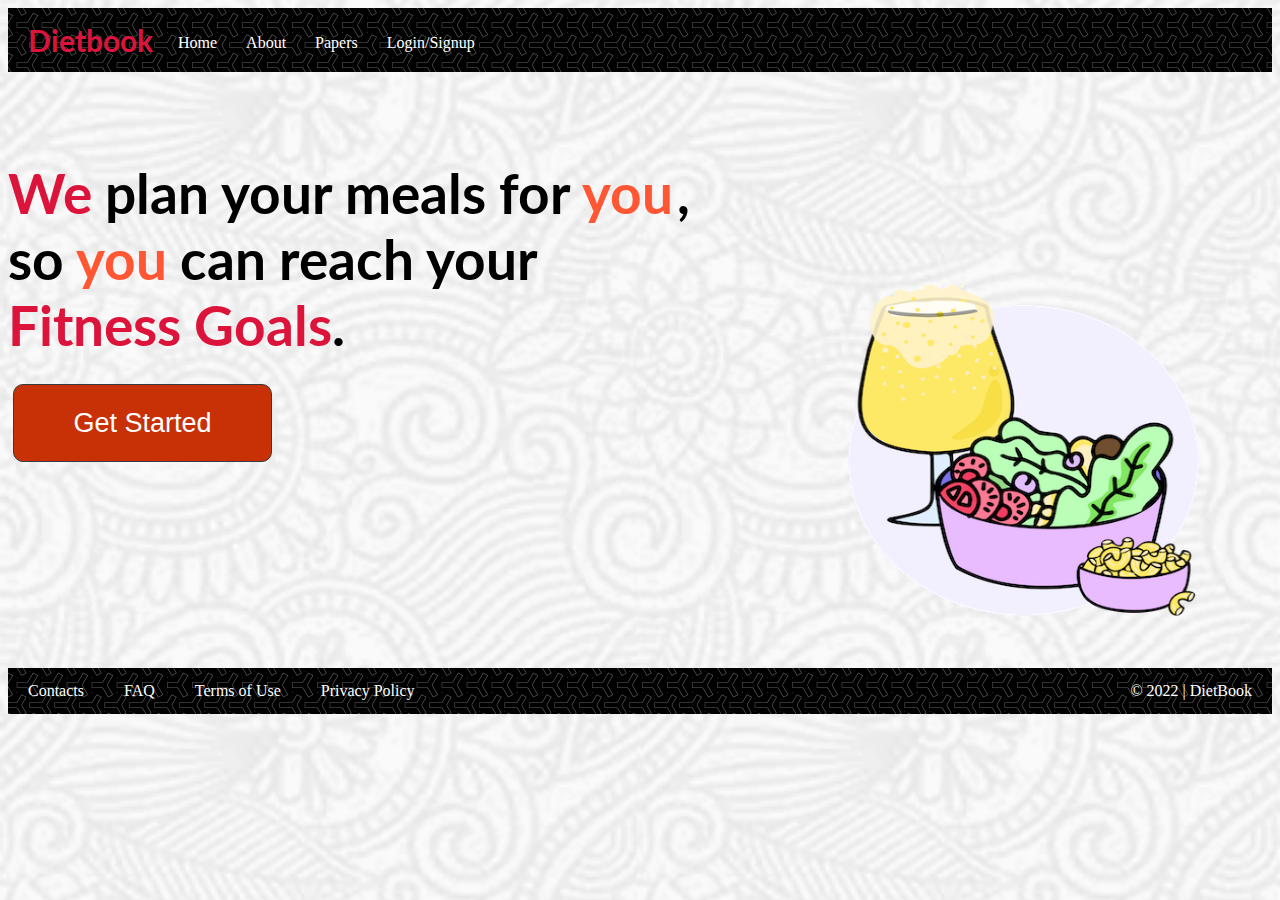
<file: index.html>
<html lang="en">
<head>
    <meta charset="UTF-8">
    <meta http-equiv="X-UA-Compatible" content="IE=edge">
    <meta name="viewport" content="width=device-width, initial-scale=1.0">
    <title>DietBook</title>
     <link rel="stylesheet" href="style.css">
    
</head>
<body>
    <div class="container-fluid">
   
    <nav class="sticky">
        <b href="index.html">Dietbook</b>
        <a class="" href="index.html">Home</a>
        <a href="about.html">About</a>
        <a href="papers.html">Papers</a>
        <a href="login.html">Login/Signup</a>
    </nav>

    <main>  
       <img src="photos/The Munchies - Bowl.png" alt="" class="photo">
        <br>
        
        
          

        <br><br><br>
         <p><span class="red">We </span> <span class="black"> plan your meals for </span> <span class="orange">you</span> <span class="black">,</span> <br>
       
        <span class="black">so </span> <span class="orange">you </span> <span class="black">can reach your</span>  <br>

        
        <span class="red">Fitness Goals</span><span class="black">.</span>  <br>
        
      <form action="process.html">
        <button class="getbtn">Get Started</button></p>
    </form>
        <br><br>
        <br><br><br>
    </main>
    <br>
    <br>
    <br>
    <br>
    <br>
    
   
 
    <footer>
        <a href="#">Contacts</a>
        <a href="#">FAQ</a>
        <a href="#">Terms of Use</a>
        <a href="#">Privacy Policy</a>
        <a class="copyright" href="#">&copy; 2022 | DietBook</a>
    </footer>
</div>



</body>
</html>
</file>
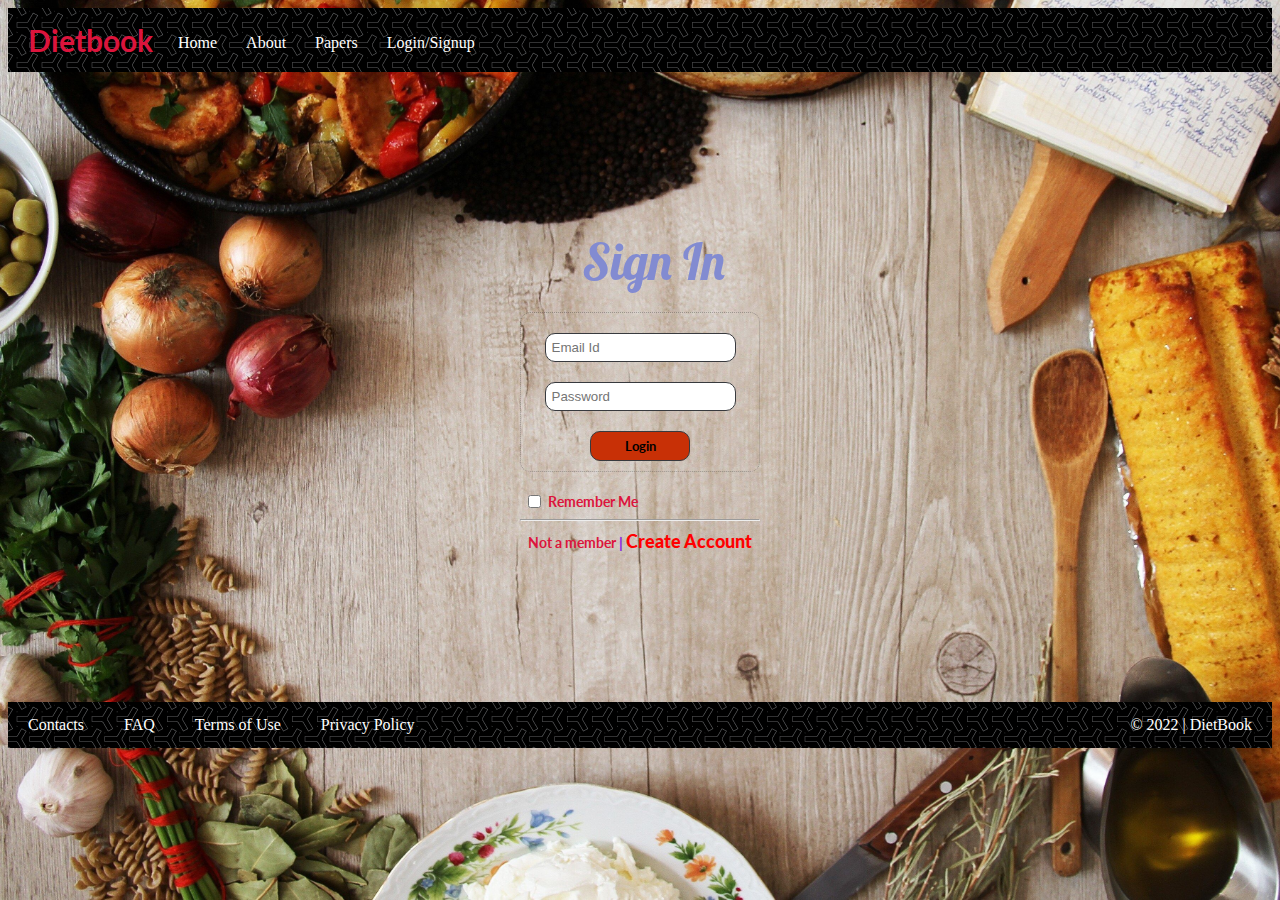
<file: login.html>
<html lang="en">
<head>
    <meta charset="UTF-8">
    <meta http-equiv="X-UA-Compatible" content="IE=edge">
    <meta name="viewport" content="width=device-width, initial-scale=1.0">
    <title>Signup</title>
    
    <style>
        @import url('https://fonts.googleapis.com/css2?family=Lato&display=swap');
        @import url('https://fonts.googleapis.com/css2?family=Lobster&family=Roboto:ital,wght@1,700&display=swap');
*{
    box-sizing: border-box;
    list-style: none;
}

body{
    background-image: url("photos/login.jpg");
    background-size: cover;
    background-repeat: no-repeat;
}       
h1{
    color: aliceblue;
}


.signin{
    position: absolute;
    top: 20%;
    left: 45.5%;
    color:#828bd1;
    font-weight: 10px;
    font-size: 50px;
    font-family: 'Lobster', cursive;

}

.container1{
    box-sizing: border-box;
    position: relative;
    top: 240px;
    width: 240px;
    height: 160px;
    border: 1px dotted #1f212348;
    border-radius: 10px;
    padding: 10px;
    font-size: 13px;
    transition-property: background;
    transition-duration: 0.5s;
    transition-timing-function: ease-in-out;
}

.container1:hover{
    background: #383a3e27;
    border: none;
    border-radius: 10px;
    box-shadow: 0 7px 7px 0 #1f212348, 0 10px 10px 0 #1f212348;
}

.box{
    outline: none;
    border: 1px solid #383a3e;
    border-radius: 10px;
    margin: 10px 5px;
    padding: 6px;
}

.box:hover{
   border: 1.2px solid rgb(231, 31, 17);
   box-shadow: 0 7px 7px 0 #1f212348, 0 10px 10px 0 #1f212348;
}

.box:focus{
    border-top: none;
    border-left: none;
    border-bottom: 3px solid rgb(231, 31, 17);
    border-right: none;
    border-radius: 5px;
    transition-duration: 0.2s;
    transition-timing-function: ease-out;
}

.loginbtn{
    width: 100px;
    height: 30px;
    color: black;
    background: rgb(200, 48, 6);
    border: 1px solid #383a3e;
    border-radius: 10px;
    margin: 10px 5px;
    cursor: pointer;
    font-weight: bold;
    font-family: 'lato';
}

.loginbtn:hover{
    background: black;
    border: 1.2px solid black;
    color: white;
    font-weight: bolder;
    box-shadow:  0 5px 5px 0 #1f212348, 0 7px 7px 0 #1f212348;
}

.container2{
    position: relative;
    top: 255px;
    width: 250px;
    height: 20px;
    padding: 5px 5px;
    font-size: 10px;
}

.check{
    position: relative;
    right: 60px;
}

.p1{
    position: relative;
    bottom: 1.5px;
    right: 58px;
    font-size: 14px;
    font-weight: bold;
    font-family: 'lato';
    color: rgba(220, 20, 60, 1);

}

.p3{
    font-weight: bold;
    text-decoration: none;
    color: black;
}

.p3:hover{
    color: red;
}

.sign{
    font-size: 18px;
    font-weight: bolder;
    font-family: 'lato';
    color: red;
}

.not{
    font-size: 14px;
    font-weight: bold;
    font-family: 'lato';
    color: rgba(220, 20, 60, 1);
}

.member{
    font-size: 14px;
    font-weight: bolder;
    font-family: 'lato';
    color: blueviolet;
}

.bar{
    position: relative;
    top: 3px;
    width: 240px;
}

nav{
    
    background: url("photos/y-so-serious.png");
    overflow: hidden;
}

nav.sticky{
    position: -webkit-sticky;
    position: sticky;
    top: 0; 
}

nav b{
    display: block;
    color: rgba(220, 20, 60, 1);
    font-family: 'lato';
    font-weight: black;
    font-size: 30px;
    padding: 14px 20px;
    float: left;
}
 
nav a{
    display: block;
    color: white;
    text-decoration: none;
    padding-left: 5px;
    padding-top: 26px;
    padding-bottom: 10px;
    padding-right: 24px;
    float: left;
}


nav a:hover{
    color: tomato;
}

footer{
    background: url("photos/y-so-serious.png");
    overflow: hidden;
    bottom: 0;
}

footer a{
    display: block;
    color: white;
    text-decoration: none;
    padding: 14px 20px;
    float: left;
}

footer a:hover{
    color: tomato;
}

.copyright{
   float: right;
}

.container-fluid {
    width: 100%;
    padding-right: var(--bs-gutter-x, 0rem);
    padding-left: var(--bs-gutter-x, 0rem);
    margin-right: auto;
    margin-left: auto;
}

</style>
</head>

<body>
    <div class="container-fluid"> 
        <nav class="sticky">
            <b href="index.html">Dietbook</b>
            <a class="" href="index.html">Home</a>
            <a href="about.html">About</a>
            <a href="papers.html">Papers</a>
            <a href="login.html">Login/Signup</a>
        </nav>
        <main>
        

   <p class="signin">Sign In</p>
   <center>
    <div class="container1">
    <input class="box" type="email" placeholder="Email Id" required>
    <br>
    <input class="box" type="password" placeholder="Password" required>
    <br>
    <button type="submit" class="loginbtn">Login</button>
    </div>
    <div class="container2">
        <input class="check" type="checkbox" required>
        <label for="check" class="p1">Remember Me</label>
        <hr class="bar">
        <p><h3><span class="not"> Not a member </span><span class="member">| </span>  <a href="signup.html" class="p3"><span class="sign">Create Account</span></a></h3></p>
        
    </div>
   </center>
</main>
<br>
       <br>
       <br>
       <br>
       <br>
       <br>
       <br>
       <br>
       <br>
       <br>
       <br>
       <br>
       <br>
       <br>
       <br>
       <br>
       <br>
       <br>
       <br>
       <br>
       <br>
       <br>
       <br>
       <br>
       <br>
<footer>
    <a href="#">Contacts</a>
    <a href="#">FAQ</a>
    <a href="#">Terms of Use</a>
    <a href="#">Privacy Policy</a>
    <a class="copyright" href="#">&copy; 2022 | DietBook</a>
</footer>
</div>


</body>
</html>
</file>
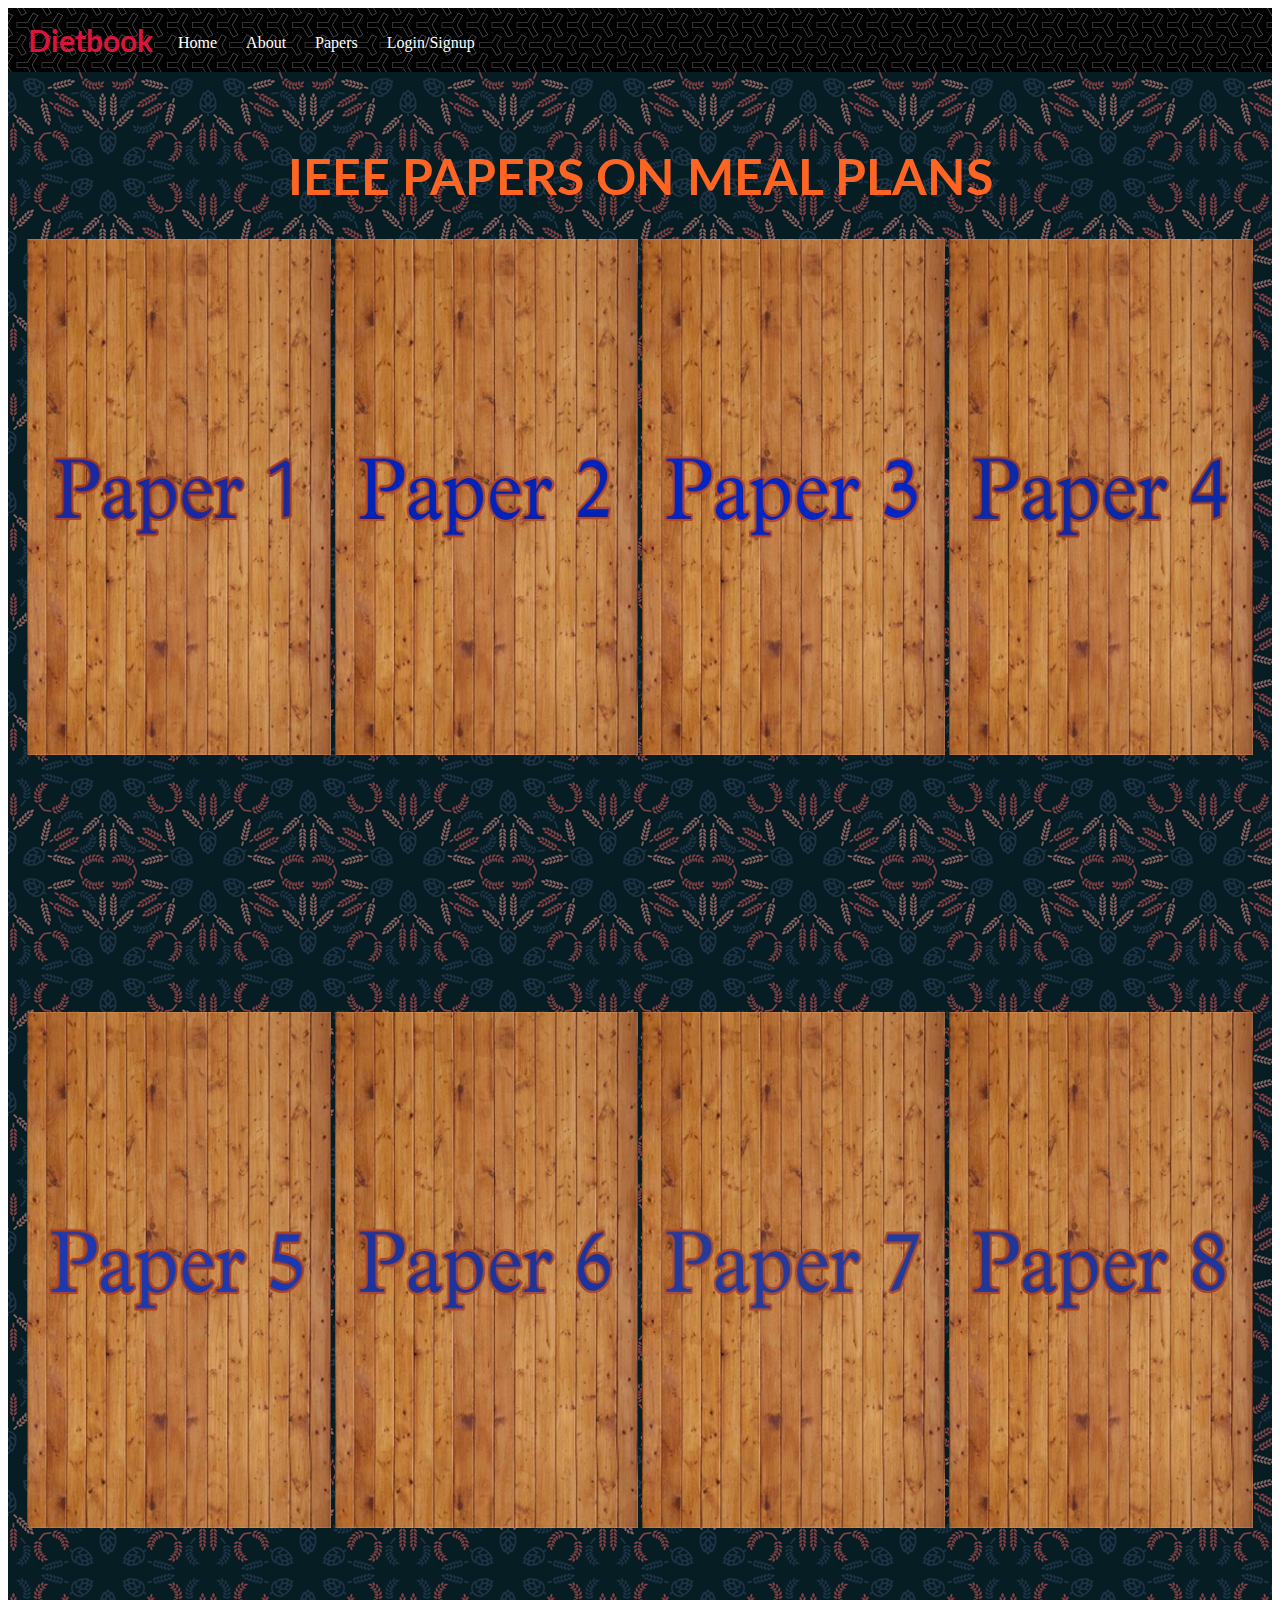
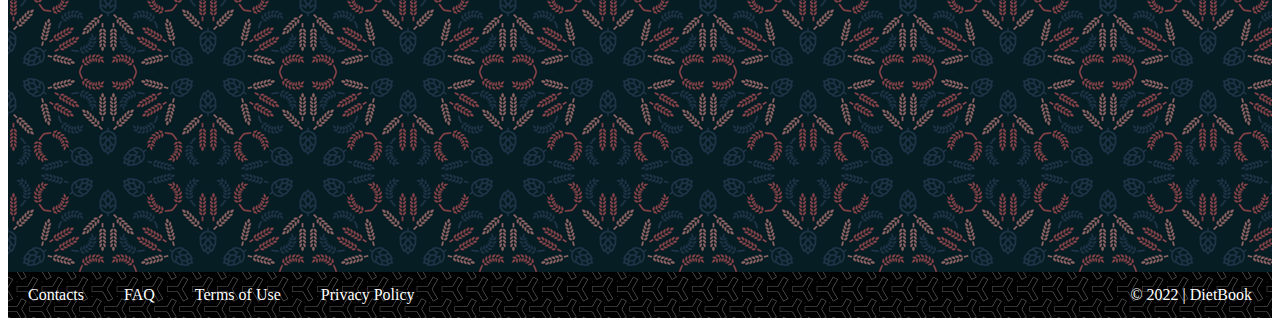
<file: papers.html>
<html lang="en">
<head>
    <meta charset="UTF-8">
    <meta http-equiv="X-UA-Compatible" content="IE=edge">
    <meta name="viewport" content="width=device-width, initial-scale=1.0">
    <title>Papers</title>
    
    <style>
        @import url('https://fonts.googleapis.com/css2?family=Lato&display=swap');
        @import url('https://fonts.googleapis.com/css2?family=Lobster&family=Roboto:ital,wght@1,700&display=swap');
        *{
    box-sizing: border-box;
    list-style: none;
}

nav{
    
    background: url("photos/y-so-serious.png");
    overflow: hidden;
}

nav.sticky{
    position: -webkit-sticky;
    position: sticky;
    top: 0; 
}

nav b{
    display: block;
    color: rgba(220, 20, 60, 1);
    font-family: 'lato';
    font-weight: black;
    font-size: 30px;
    padding: 14px 20px;
    float: left;
}
 
nav a{
    display: block;
    color: white;
    text-decoration: none;
    padding-left: 5px;
    padding-top: 26px;
    padding-bottom: 10px;
    padding-right: 24px;
    float: left;
}


nav a:hover{
    color: tomato;
}

main{
    background: url("photos/wheat.webp");
}

h1{
    font-family: 'lato';
    font-size: 50px;
    color: rgb(255, 100, 34);
}

section{
    text-align: center;
    padding-top: 40px;
    height: 100vh;
}

footer{
    background: url("photos/y-so-serious.png");
    overflow: hidden;
    bottom: 0;
}

footer a{
    display: block;
    color: white;
    text-decoration: none;
    padding: 14px 20px;
    float: left;
}

footer a:hover{
    color: tomato;
}

.copyright{
   float: right;
}

.container-fluid {
    width: 100%;
    padding-right: var(--bs-gutter-x, 0rem);
    padding-left: var(--bs-gutter-x, 0rem);
    margin-right: auto;
    margin-left: auto;
}

    </style>
</head>
<body>
    <div class="container-fluid">
    <nav class="sticky">
        <b href="index.html">Dietbook</b>
        <a class="" href="index.html">Home</a>
        <a href="about.html">About</a>
        <a href="papers.html">Papers</a>
        <a href="login.html">Login/Signup</a>
    </nav>
    <main>
        <section>
            <h1>IEEE PAPERS ON MEAL PLANS</h1>
            <a href="papers/paper 1.pdf"><img src="photos/paper 1.jpeg" alt="" width="24%" height="60%" ></a>
            <a href="papers/paper 2.pdf"><img src="photos/paper 2.jpeg" alt="" width="24%" height="60%"></a>
            <a href="papers/paper 3.pdf"><img src="photos/paper 3.jpeg" alt="" width="24%" height="60%"></a>
            <a href="papers/paper 4.pdf"><img src="photos/paper 4.jpeg" alt="" width="24%" height="60%"></a>
        </section>
        <section>
            <a href="papers/paper 5.pdf"><img src="photos/paper 5.jpeg" alt="" width="24%" height="60%"></a>
            <a href="papers/paper 6.pdf"><img src="photos/paper 6.jpeg" alt="" width="24%" height="60%"></a>
            <a href="papers/paper 7.pdf"><img src="photos/paper 7.jpeg" alt="" width="24%" height="60%"></a>
            <a href="papers/paper 8.pdf"><img src="photos/paper 8.jpeg" alt="" width="24%" height="60%"></a>
    </main>
    <footer>
        <a href="#">Contacts</a>
        <a href="#">FAQ</a>
        <a href="#">Terms of Use</a>
        <a href="#">Privacy Policy</a>
        <a class="copyright" href="#">&copy; 2022 | DietBook</a>
    </footer>
</div>
</body>
</html>
</file>
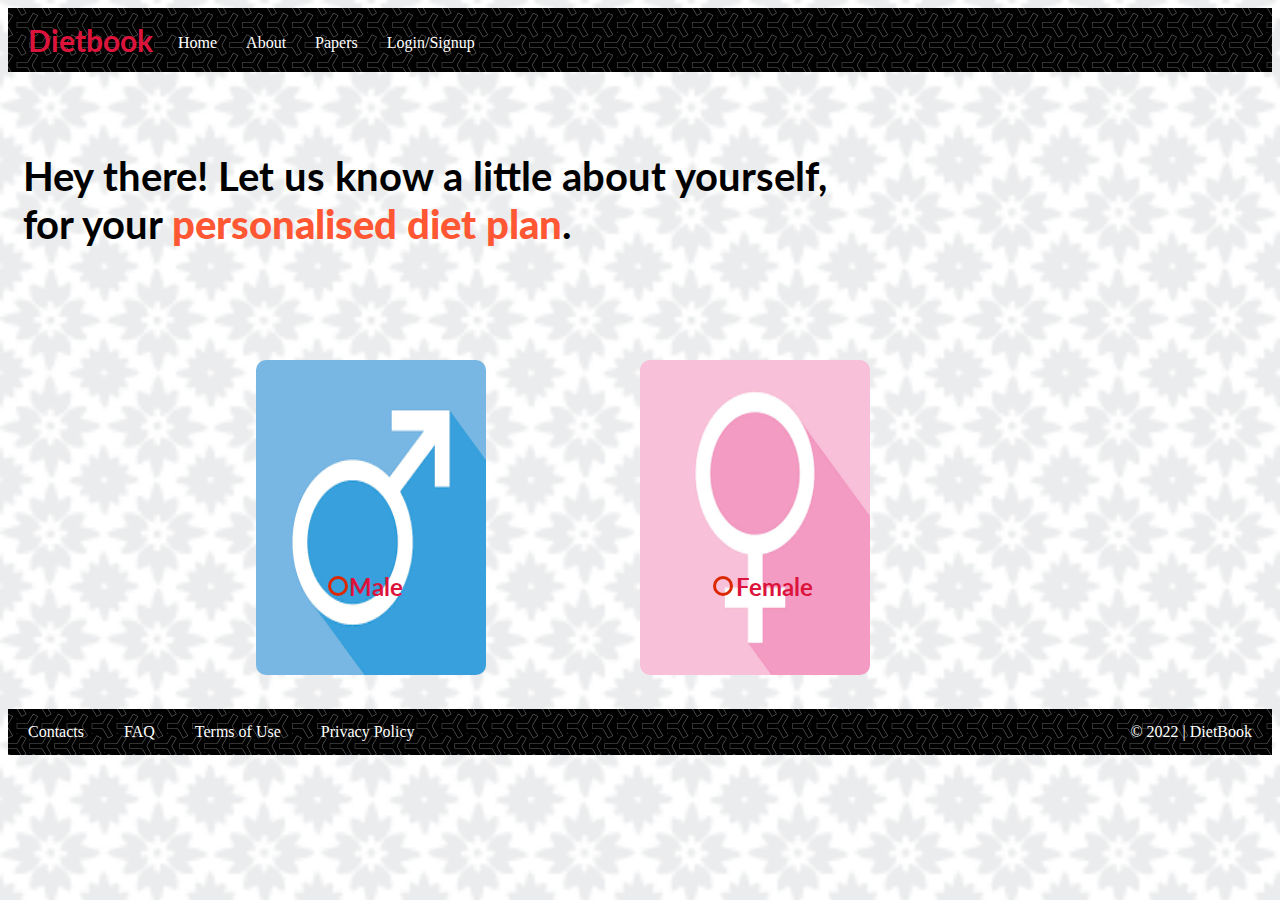
<file: process.html>
<html lang="en">
<head>
    <meta charset="UTF-8">
    <meta http-equiv="X-UA-Compatible" content="IE=edge">
    <meta name="viewport" content="width=device-width, initial-scale=1.0">
    <title>Process</title>

  <style>
@import url('https://fonts.googleapis.com/css2?family=Lato&display=swap');    

*{
    box-sizing: border-box;
    list-style: none;
}
    body{
    background-image: url("photos/moroccan-flower.png");
    background-size: cover;
    background-repeat: no-repeat;
   
}

nav{
    
    background: url("photos/y-so-serious.png");
    overflow: hidden;
}

nav.sticky{
    position: -webkit-sticky;
    position: sticky;
    top: 0; 
}


nav b{
    display: block;
    color: rgba(220, 20, 60, 1);
    font-family: 'lato';
    font-weight: black;
    font-size: 30px;
    padding: 14px 20px;
    float: left;
}
 
nav a{
    display: block;
    color: white;
    text-decoration: none;
    padding-left: 5px;
    padding-top: 26px;
    padding-bottom: 10px;
    padding-right: 24px;
    float: left;
}

nav a:hover{
    color: tomato;
}

.male{
    position: absolute;
   
    left: 20%;
    top: 40%;
    width: 18%;
    height: 35%;
    border-radius: 10px;
}  

.female{
    position: absolute;
   
    
    left: 50%;
    top: 40%;
    width: 18%;
    height: 35%;
    border-radius: 10px;
}  

div.greet{
  margin-top: 80px;
  margin-left: 15px;
  font-size: 40px;
  font-family: "lato";
  font-weight: bold;
  color:  black;
}

div span.orange{
    font-size: 40px;
    font-family: 'lato';
    font-weight: bolder;
    color: rgba(255, 87, 51, 1);
}

footer{
   
    background: black;
    overflow: hidden;
}
footer{
    background: url("photos/y-so-serious.png");
    overflow: hidden;
    bottom: 0;
}

footer a{
    display: block;
    color: white;
    text-decoration: none;
    padding: 14px 20px;
    float: left;
}

footer a:hover{
    color: tomato;
}

.copyright{
   float: right;
}


.container-fluid {
    width: 100%;
    padding-right: var(--bs-gutter-x, 0rem);
    padding-left: var(--bs-gutter-x, 0rem);
    margin-right: auto;
    margin-left: auto;
}

.container-fluid {
    width: 100%;
    padding-right: var(--bs-gutter-x, 0rem);
    padding-left: var(--bs-gutter-x, 0rem);
    margin-right: auto;
    margin-left: auto;
}
  
.radio1{
    position: relative;
    font-size: 24px;
    font-weight: bold;
    font-family: 'lato';
    text-transform: capitalize;
    display: inline-block;
    vertical-align: middle;
    color: rgba(220, 20, 60, 1);
    left: 27%;
    top: 78%;
    cursor: pointer;
}

.radio2{
    position: relative;
    font-size: 24px;
    font-weight: bold;
    font-family: 'lato';
    text-transform: capitalize;
    display: inline-block;
    vertical-align: middle;
    color: rgba(220, 20, 60, 1);
    left: 53%;
    top: 78%;
    cursor: pointer;
}

.radio1 input[type="radio"]{
  display: none;
}

.radio2 input[type="radio"]{
  display: none;
}

.radio1 span{
  height: 20px;
  width: 20px;
  border-radius: 50%;
  border: 3px solid rgb(220, 40, 0);
  display: block;
  position: absolute;
  right: 55px;
  top: 4px;
}

.radio2 span{
  height: 20px;
  width: 20px;
  border-radius: 50%;
  border: 3px solid rgb(220, 40, 0);
  display: block;
  position: absolute;
  right: 80px;
  top: 4px;
}

.radio1 span::after{
  content: "";
  height: 10px;
  width: 10px;
  background: rgba(255, 87, 51, 1);
  display: block;
  position: absolute;
  left: 50%;
  top: 50%;
  transform: translate(-50%,-50%) scale(0);
  border-radius: 50%;
  transition: 300ms ease-in-out 0s;
}

.radio2 span::after{
  content: "";
  height: 10px;
  width: 10px;
  background: rgba(255, 87, 51, 1);
  display: block;
  position: absolute;
  left: 50%;
  top: 50%;
  transform: translate(-50%,-50%) scale(0);
  border-radius: 50%;
  transition: 300ms ease-in-out 0s;
}

.radio1 input[type="radio"]:checked ~ span::after{
  transform: translate(-50%,-50%) scale(1);
}

.radio2 input[type="radio"]:checked ~ span::after{
  transform: translate(-50%,-50%) scale(1);
}

  </style>
</head>
<body>
      <div class="container-fluid">
   
       
        <nav class="sticky">      
        <b href="index.html">Dietbook</b>
        <a href="index.html">Home</a>
        <a href="about.html">About</a>
        <a href="papers.html">Papers</a>
        <a href="login.html">Login/Signup</a>
    </nav>
     <main>
      <section>
      <div class="greet">
      Hey there! Let us know a little about yourself,<br> 
      for your <span class="orange">personalised diet plan</span>.
      </div>
    
      <img class="male" src="photos/male.png">
      <img class="female" src="photos/female.png">
     <br>
     <br>
     <br>
     <br>
     <br>
     <br>
     <br>
     <br>
     <br>
     <br>
     <br>
     <br>
     <br>
     <br>
     <br>
     <br>
     <br>
     <br>
     
     <div class="radio">
      <label class="radio1">
        <input type="radio" value="male" name="gender">male
        <span></span>
      </label>
      <label class="radio2">
        <input type="radio" value="female" name="gender">female
        <span></span>
      </label>
     </div>
   
    </section>
  </main>
  <br>
  <br>
  <br>
  <br>
  <br>
  <br>
   
    
     
  <footer>
  <a href="#">Contacts</a>
  <a href="#">FAQ</a>
  <a href="#">Terms of Use</a>
  <a href="#">Privacy Policy</a>
  <a class="copyright" href="#">&copy; 2022 | DietBook</a>
</footer>
</div> 
</body>
</html>
</file>
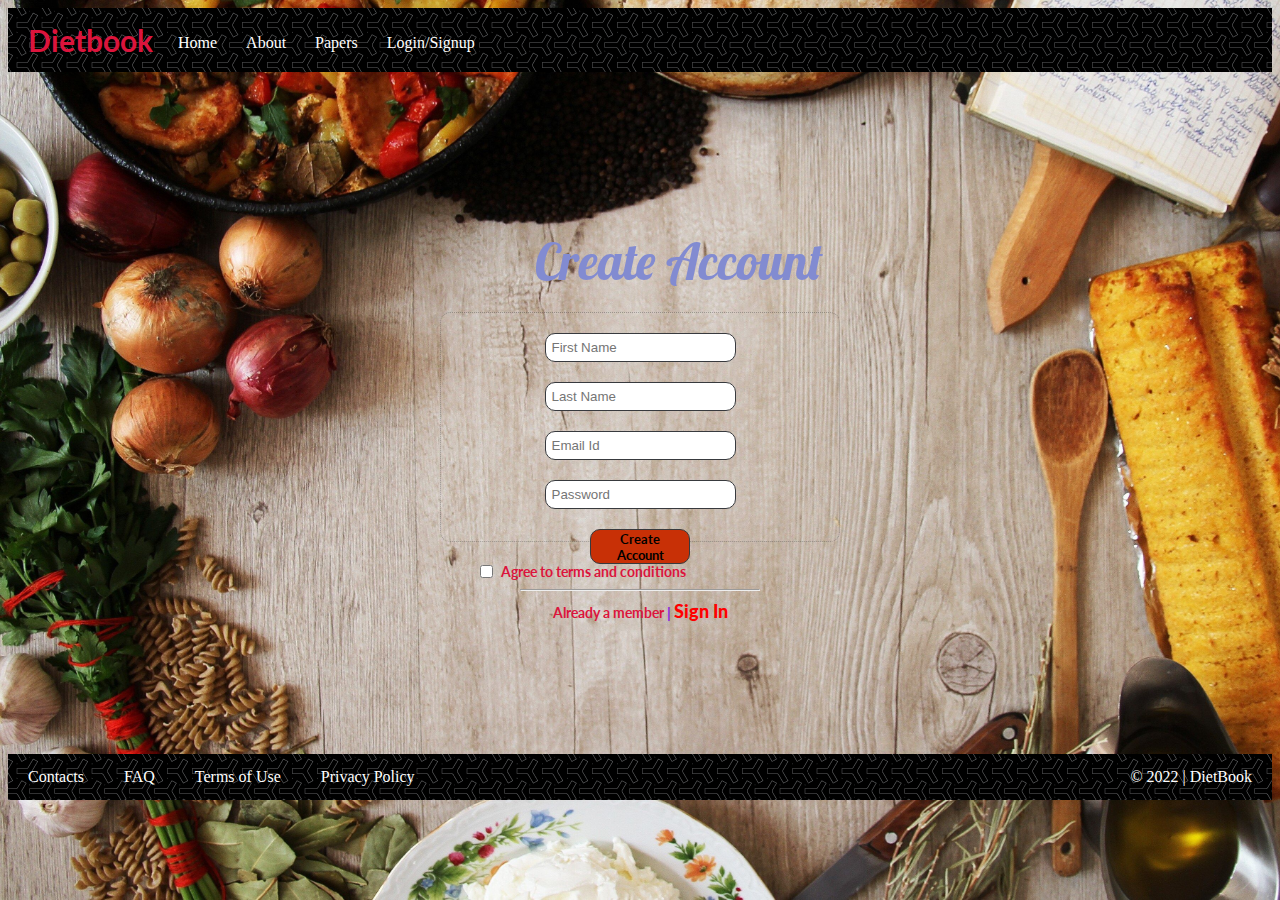
<file: signup.html>
<html lang="en">
<head>
    <meta charset="UTF-8">
    <meta http-equiv="X-UA-Compatible" content="IE=edge">
    <meta name="viewport" content="width=device-width, initial-scale=1.0">
    <title>Signup</title>
    
    <style>
        @import url('https://fonts.googleapis.com/css2?family=Lato&display=swap');
        @import url('https://fonts.googleapis.com/css2?family=Lobster&family=Roboto:ital,wght@1,700&display=swap');
*{
    box-sizing: border-box;
    list-style: none;
}

body{
    background-image: url("photos/login.jpg");
    background-size: cover;
    background-repeat: no-repeat;
}       



nav{
    
    background: url("photos/y-so-serious.png");
    overflow: hidden;
}

nav.sticky{
    position: -webkit-sticky;
    position: sticky;
    top: 0; 
}

nav b{
    display: block;
    color: rgba(220, 20, 60, 1);
    font-family: 'lato';
    font-weight: black;
    font-size: 30px;
    padding: 14px 20px;
    float: left;
}
 
nav a{
    display: block;
    color: white;
    text-decoration: none;
    padding-left: 5px;
    padding-top: 26px;
    padding-bottom: 10px;
    padding-right: 24px;
    float: left;
}


nav a:hover{
    color: tomato;
}

.signin{
    position: absolute;
    top: 20%;
    left: 41.8%;
    color:#828bd1;
    font-weight: 10px;
    font-size: 50px;
    font-family: 'Lobster', cursive;

}

.container1{
    box-sizing: border-box;
    position: relative;
    top: 240px;
    width: 400px;
    height: 230px;
    border: 1px dotted #1f212348;
    border-radius: 10px;
    padding: 10px;
    font-size: 13px;
    transition-property: background;
    transition-duration: 0.5s;
    transition-timing-function: ease-in-out;
}

.container1:hover{
    background: #383a3e27;
    border: none;
    border-radius: 10px;
    box-shadow: 0 7px 7px 0 #1f212348, 0 10px 10px 0 #1f212348;
}

.box{
    outline: none;
    border: 1px solid #383a3e;
    border-radius: 10px;
    margin: 10px 5px;
    padding: 6px;
}

.box:hover{
   border: 1.2px solid rgb(231, 31, 17);
   box-shadow: 0 7px 7px 0 #1f212348, 0 10px 10px 0 #1f212348;
}

.box:focus{
    border-top: none;
    border-left: none;
    border-bottom: 3px solid rgb(231, 31, 17);
    border-right: none;
    border-radius: 5px;
    transition-duration: 0.2s;
    transition-timing-function: ease-out;
}

.loginbtn{
    width: 100px;
    height: 35px;
    color: black;
    background: rgb(200, 48, 6);
    border: 1px solid #383a3e;
    border-radius: 10px;
    margin: 10px 5px;
    cursor: pointer;
    font-weight: bold;
    font-family: 'lato';
}

.loginbtn:hover{
    background: black;
    border-bottom: 1.2px solid black;
    color: white;
    font-weight: bolder;
    box-shadow:  0 5px 5px 0 #1f212348, 0 7px 7px 0 #1f212348;
}

.container2{
    position: relative;
    top: 255px;
    width: 250px;
    height: 20px;
    padding: 5px 5px;
    font-size: 10px;
}

.check{
    position: relative;
    right: 60px;
}

.p1{
    position: relative;
    bottom: 1.5px;
    right: 58px;
    font-size: 14px;
    font-weight: bold;
    font-family: 'lato';
    color: rgba(220, 20, 60, 1);

}

.p3{
    font-weight: bold;
    text-decoration: none;
    color: black;
}

.p3:hover{
    color: red;
}

.bar{
    position: relative;
    top: 3px;
    width: 240px;
}


footer{
    background: url("photos/y-so-serious.png");
    overflow: hidden;
    bottom: 0;
}

footer a{
    display: block;
    color: white;
    text-decoration: none;
    padding: 14px 20px;
    float: left;
}

footer a:hover{
    color: tomato;
}

.copyright{
   float: right;
}

.container-fluid {
    width: 100%;
    padding-right: var(--bs-gutter-x, 0rem);
    padding-left: var(--bs-gutter-x, 0rem);
    margin-right: auto;
    margin-left: auto;
}

.sign{
    font-size: 18px;
    font-weight: bolder;
    font-family: 'lato';
    color: red;
}

.not{
    font-size: 14px;
    font-weight: bold;
    font-family: 'lato';
    color: rgba(220, 20, 60, 1);
}

.member{
    font-size: 14px;
    font-weight: bolder;
    font-family: 'lato';
    color: blueviolet;
}

    </style>
</head>
<body>
    <div class="container-fluid">
        <nav class="sticky">
            <b href="index.html">Dietbook</b>
            <a class="" href="index.html">Home</a>
            <a href="about.html">About</a>
            <a href="papers.html">Papers</a>
            <a href="login.html">Login/Signup</a>
        </nav>
        
        <main>
            <p class="signin">Create Account</p>
    <center>
    <div class="container1">
    <input class="box" type="text" placeholder="First Name" required>
    <input class="box" type="text" placeholder="Last Name" required>
    <br>
    <input class="box" type="email" placeholder="Email Id" required>
    <br>
    <input class="box" type="password" placeholder="Password" required>
    <br>
    <button type="submit" class="loginbtn">Create Account</button>
    </div>
    <div class="container2">
        <input class="check" type="checkbox" required>
        <label for="check" class="p1">Agree to terms and conditions</label>
        <hr class="bar">
        <p><h3><span class="not">Already a member </span><span class="member">| </span> <a href="login.html" class="p3"><span class="sign">Sign In</span></a></h3></p>
        
    </div>
   </center>

        </main>
        <br>
       <br>
       <br>
       <br>
       <br>
       <br>
       <br>
       <br>
       <br>
       <br>
       <br>
       <br>
       <br>
       <br>
       <br>
       <br>
       <br>
       <br>
       <br>
       <br>
       <br>
       <br>
       <br>
       <br>

        <footer>
            <a href="#">Contacts</a>
            <a href="#">FAQ</a>
            <a href="#">Terms of Use</a>
            <a href="#">Privacy Policy</a>
            <a class="copyright" href="#">&copy; 2022 | DietBook</a>
        </footer>

   
</div>
</body>
</html>
</file>
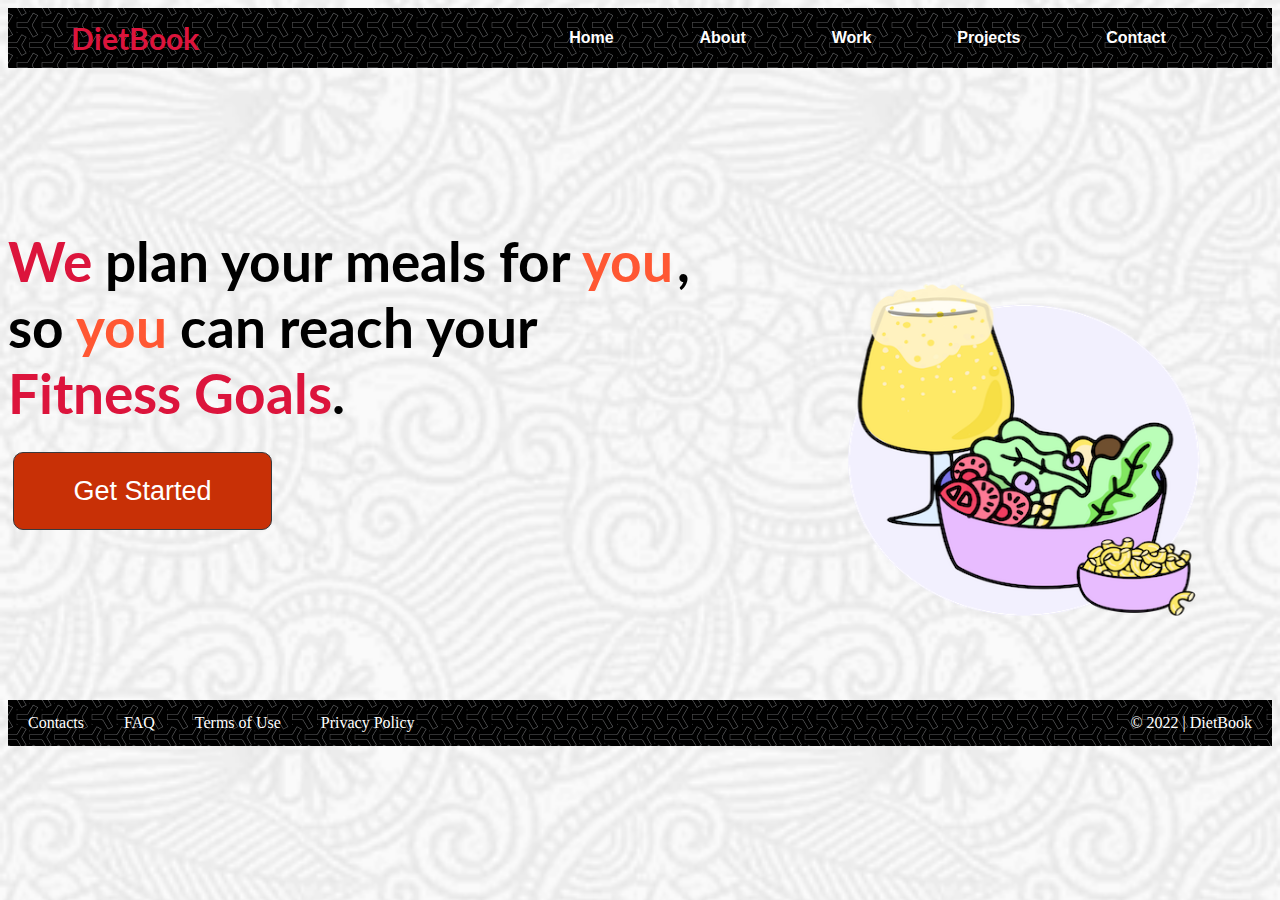
<file: trial.html>
<html lang="en">
<head>
    <meta charset="UTF-8">
    <meta http-equiv="X-UA-Compatible" content="IE=edge">
    <meta name="viewport" content="width=device-width, initial-scale=1.0">
    <title>DietBook</title>
     <style>
      @import url('https://fonts.googleapis.com/css2?family=Lato&display=swap');
*{
    box-sizing: border-box;
    list-style: none;
}

body{
    background: url("photos/full-bloom.webp");
    background-size: cover;
    background-repeat: no-repeat;
}

nav {
	position: fixed;
	z-index: 10;
	left: 0;
	right: 0;
	top: 0;
	font-family: 'Montserrat', sans-serif;
	padding: 0 5%;
	height: 60px;
	background: url("photos/y-so-serious.png");
    overflow: hidden;
}

nav.sticky{
    position: -webkit-sticky;
    position: sticky;
    top: 0; 
}



nav .logo {
	float: left;
	width: 40%;
	height: 100%;
	display: flex;
	align-items: center;
	font-size: 30px;
	color: rgba(220, 20, 60, 1);
    font-family: 'lato';
}

nav .links {
	float: right;
	padding: 0;
	margin: 0;
	width: 60%;
	height: 100%;
	display: flex;
	justify-content: space-around;
	align-items: center;
}
nav .links li {
	list-style: none;
}
nav .links a {
	display: block;
	padding: 1em;
	font-size: 16px;
	font-weight: bold;
	color: #fff;
	text-decoration: none;
   
}

nav .links a:hover{
    color: tomato;
    background: rgba(169, 7, 7, 0.5);
}

#nav-toggle {
	position: absolute;
	top: -100px;
}
nav .icon-burger {
	display: none;
	position: absolute;
	right: 5%;
	top: 50%;
	transform: translateY(-50%);
}
nav .icon-burger .line {
	width: 30px;
	height: 5px;
	background-color: #fff;
	margin: 5px;
	border-radius: 3px;
	transition: all .3s ease-in-out;
}
@media screen and (max-width: 768px) {
	nav .logo {
		float: none;
		width: auto;
		justify-content: center;
	}
	nav .links {
		float: none;
		position: fixed;
		z-index: 9;
		left: 0;
		right: 0;
		top: 100px;
		bottom: 100%;
		width: auto;
		height: auto;
		flex-direction: column;
		justify-content: space-evenly;
		background-color: rgba(0,0,0,.6);
		overflow: hidden;
		box-sizing: border-box;
		transition: all .5s ease-in-out;
	}
	nav .links a {
		font-size: 20px;
	}
	nav :checked ~ .links {
		bottom: 0;
	}
	nav .icon-burger {
		display: block;
	}
	nav :checked ~ .icon-burger .line:nth-child(1) {
		transform: translateY(10px) rotate(225deg);
	}
	nav :checked ~ .icon-burger .line:nth-child(3) {
		transform: translateY(-10px) rotate(-225deg);
	}
	nav :checked ~ .icon-burger .line:nth-child(2) {
		opacity: 0;
	}
	
}

span.red{
    font-size: 55px;
    font-family: 'lato';
    font-weight: bolder;
    color: rgba(220, 20, 60, 1);
    
}


span.orange{
    font-size: 55px;
    font-family: 'lato';
    font-weight: bolder;
    color: rgba(255, 87, 51, 1);
}

span.black{
    font-size: 55px;
    font-family: 'lato';
    font-weight: bolder;
    color: rgba(0, 0, 0, 1);
}

section{
    text-align: center;
    color: rgb(134, 41, 221);
    padding-top: 40px;
    height: 100vh;
}

section h1{
    font-size: 40px;    
}

iframe{
    padding: 40px;
}


footer{
    background: url("photos/y-so-serious.png");
    overflow: hidden;
    bottom: 0;
}

footer a{
    display: block;
    color: white;
    text-decoration: none;
    padding: 14px 20px;
    float: left;
}

footer a:hover{
    color: tomato;
}

.copyright{
   float: right;
}


.container-fluid {
    width: 100%;
    padding-right: var(--bs-gutter-x, 0rem);
    padding-left: var(--bs-gutter-x, 0rem);
    margin-right: auto;
    margin-left: auto;
}




.getbtn{
    width: 259px;
    height: 78px;
    color: white;
    background: rgb(200, 48, 6);
    border: 1px solid #383a3e;
    border-radius: 10px;
    margin: 10px 5px;
    font-size: 27px;
}

.getbtn:hover{
    background: black;
    border-bottom: 1.2px black;
    color: white;
    font-weight: bolder;
    border-radius: 5px;
    box-shadow:  0 7px 7px 0 #1f212348, 0 10px 10px 0 #1f212348;
}

@media only screen and (min-width: 990px) {

.photo{
    position: absolute;
   
    left: 65%;
    top: 30%;
    width: 30%;
    height: 40%;
}  
} 


     </style>
    
</head>
<body>
    <div class="container-fluid">
   
      <nav class="sticky">
         <input id="nav-toggle" type="checkbox">
         <div class="logo"><strong>DietBook</strong></div>
         <ul class="links">
           <li><a href="#home">Home</a></li>
           <li><a href="#about">About</a></li>
           <li><a href="#work">Work</a></li>
           <li><a href="#projects">Projects</a></li>
           <li><a href="#contact">Contact</a></li>
         </ul>
         <label for="nav-toggle" class="icon-burger">
           <div class="line"></div>
           <div class="line"></div>
           <div class="line"></div>
         </label>
       </nav>

    <main>  
      <br>
      <br><br><br>
       <img src="photos/The Munchies - Bowl.png" alt="" class="photo">
        <br>
        
        
          

        <br><br><br>
         <p><span class="red">We </span> <span class="black"> plan your meals for </span> <span class="orange">you</span> <span class="black">,</span> <br>
       
        <span class="black">so </span> <span class="orange">you </span> <span class="black">can reach your</span>  <br>

        
        <span class="red">Fitness Goals</span><span class="black">.</span>  <br>
        
      <form action="process.html">
        <button class="getbtn">Get Started</button></p>
    </form>
        <br><br>
        <br><br><br>
    </main>
    <br><br><br>
    
 
    
   
 
    <footer>
        <a href="#">Contacts</a>
        <a href="#">FAQ</a>
        <a href="#">Terms of Use</a>
        <a href="#">Privacy Policy</a>
        <a class="copyright" href="#">&copy; 2022 | DietBook</a>
    </footer>
</div>



</body>
</html>
</file>
<file: style.css>
@import url('https://fonts.googleapis.com/css2?family=Lato&display=swap');
*{
    box-sizing: border-box;
    list-style: none;
}

body{
    background: url("photos/full-bloom.webp");
    background-size: cover;
    background-repeat: no-repeat;
}

nav{
    
    background: url("photos/y-so-serious.png");
    overflow: hidden;
}

nav.sticky{
    position: -webkit-sticky;
    position: sticky;
    top: 0; 
}

nav b{
    display: block;
    color: rgba(220, 20, 60, 1);
    font-family: 'lato';
    font-weight: black;
    font-size: 30px;
    padding: 14px 20px;
    float: left;
}

nav a{
    display: block;
    color: white;
    text-decoration: none;
    padding-left: 5px;
    padding-top: 26px;
    padding-bottom: 10px;
    padding-right: 24px;
    float: left;
}

nav a:hover{
    color: tomato;
}

span.red{
    font-size: 55px;
    font-family: 'lato';
    font-weight: bolder;
    color: rgba(220, 20, 60, 1);
    
}


span.orange{
    font-size: 55px;
    font-family: 'lato';
    font-weight: bolder;
    color: rgba(255, 87, 51, 1);
}

span.black{
    font-size: 55px;
    font-family: 'lato';
    font-weight: bolder;
    color: rgba(0, 0, 0, 1);
}

section{
    text-align: center;
    color: rgb(134, 41, 221);
    padding-top: 40px;
    height: 100vh;
}

section h1{
    font-size: 40px;    
}

iframe{
    padding: 40px;
}


footer{
    background: url("photos/y-so-serious.png");
    overflow: hidden;
    bottom: 0;
}

footer a{
    display: block;
    color: white;
    text-decoration: none;
    padding: 14px 20px;
    float: left;
}

footer a:hover{
    color: tomato;
}

.copyright{
   float: right;
}


.container-fluid {
    width: 100%;
    padding-right: var(--bs-gutter-x, 0rem);
    padding-left: var(--bs-gutter-x, 0rem);
    margin-right: auto;
    margin-left: auto;
}




.getbtn{
    width: 259px;
    height: 78px;
    color: white;
    background: rgb(200, 48, 6);
    border: 1px solid #383a3e;
    border-radius: 10px;
    margin: 10px 5px;
    font-size: 27px;
}

.getbtn:hover{
    background: black;
    border-bottom: 1.2px black;
    color: white;
    font-weight: bolder;
    border-radius: 5px;
    box-shadow:  0 7px 7px 0 #1f212348, 0 10px 10px 0 #1f212348;
}

@media only screen and (min-width: 990px) {
.photo{
    position: absolute;
   
    left: 65%;
    top: 30%;
    width: 30%;
    height: 40%;
}  
}
</file>
